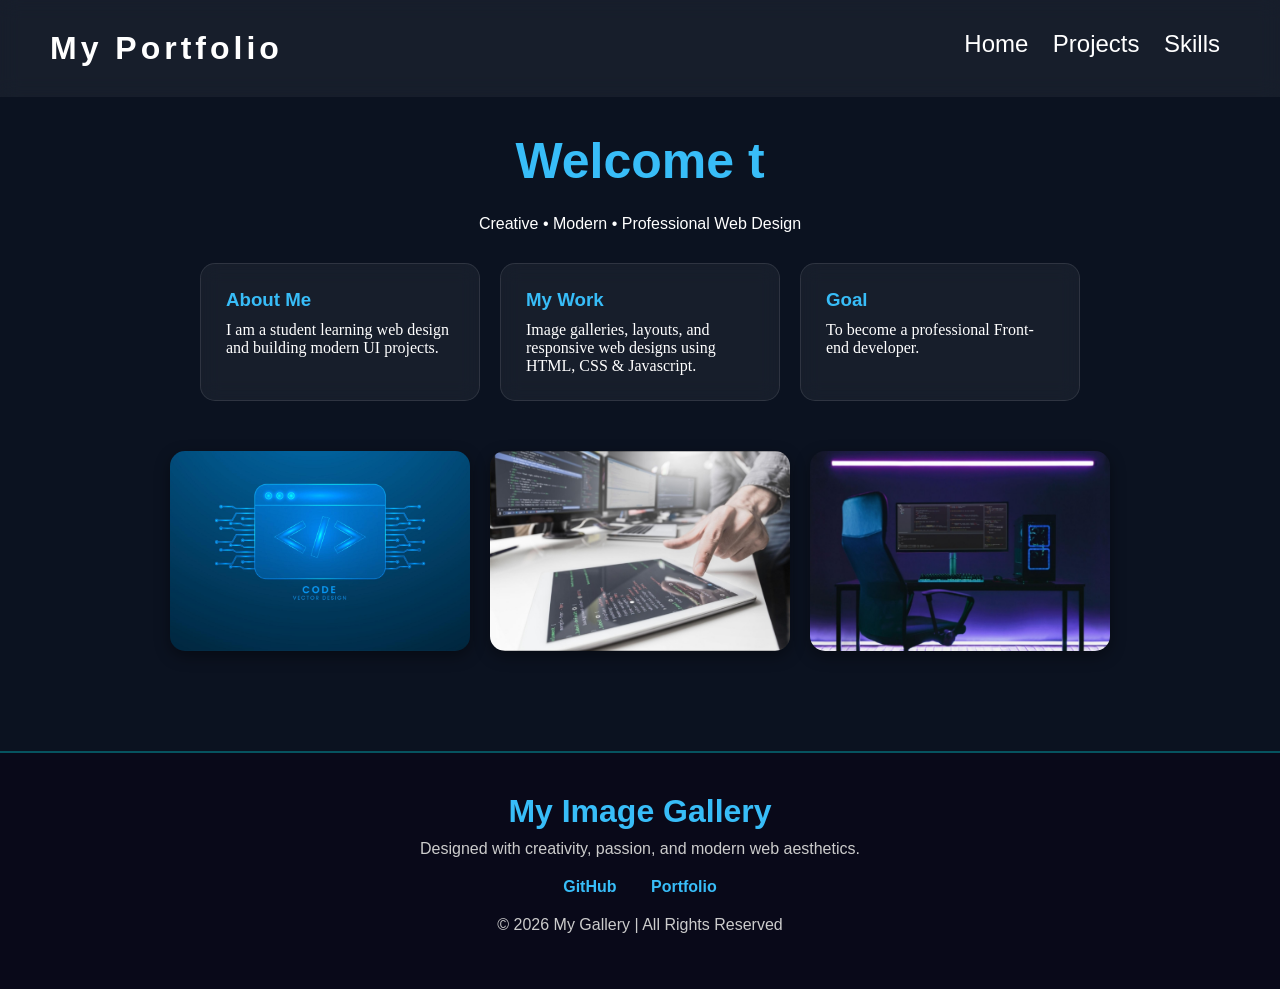
<file: index.html>
<!DOCTYPE html>
<html>
<head>
<title>Home</title>
<link rel="stylesheet" href="assets/css/style.css">
</head>
<body>
<nav>
<h2>My Portfolio</h2>
<div>
<a href="index.html" target="_blank">Home</a>
<a href="projects.html" target="_blank">Projects</a>
<a href="skills.html" target="_blank">Skills</a>
</div>
</nav>
<section class="hero">
<h1 id="title"></h1>
<p>Creative • Modern • Professional Web Design</p>
</section>
<section class="home-boxes">
<div class="card">
<h3>About Me</h3>
<p>I am a student learning web design and building modern UI projects.</p>
</div>
<div class="card">
<h3>My Work</h3>
<p>Image galleries, layouts, and responsive web designs using HTML, CSS & Javascript.</p>
</div>
<div class="card">
<h3>Goal</h3>
<p>To become a professional Front-end developer.</p>
</div>
</section>
<section class="image-section">
<img src="assets/images/code.jfif">
<img src="assets/images/coding.jfif">
<img src="assets/images/webdesign.jfif">
</section>
<footer class="footer">
<div class="footer-content">
<h3>My Image Gallery</h3>
<p>Designed with creativity, passion, and modern web aesthetics.</p>
<div class="social-links">
 <a href="https://github.com/esha-kewalramani" target="_blank">GitHub</a>
<a href="https://esha-kewalramani.github.io/Codealpha_Task1_My-Portfolio/" target="_blank">Portfolio</a>
</div>
<p class="copyright"> © 2026 My Gallery | All Rights Reserved</p>
</div>
</footer>
<script>
let text ="Welcome to My Portfolio:";
let i=0; 
function typewriter(){
if(i<text.length){
document.getElementById("title").innerHTML += text.charAt(i);
i++;
setTimeout(typewriter, 150);
}
}
typewriter();
</script>
</body>
</html>
</file>
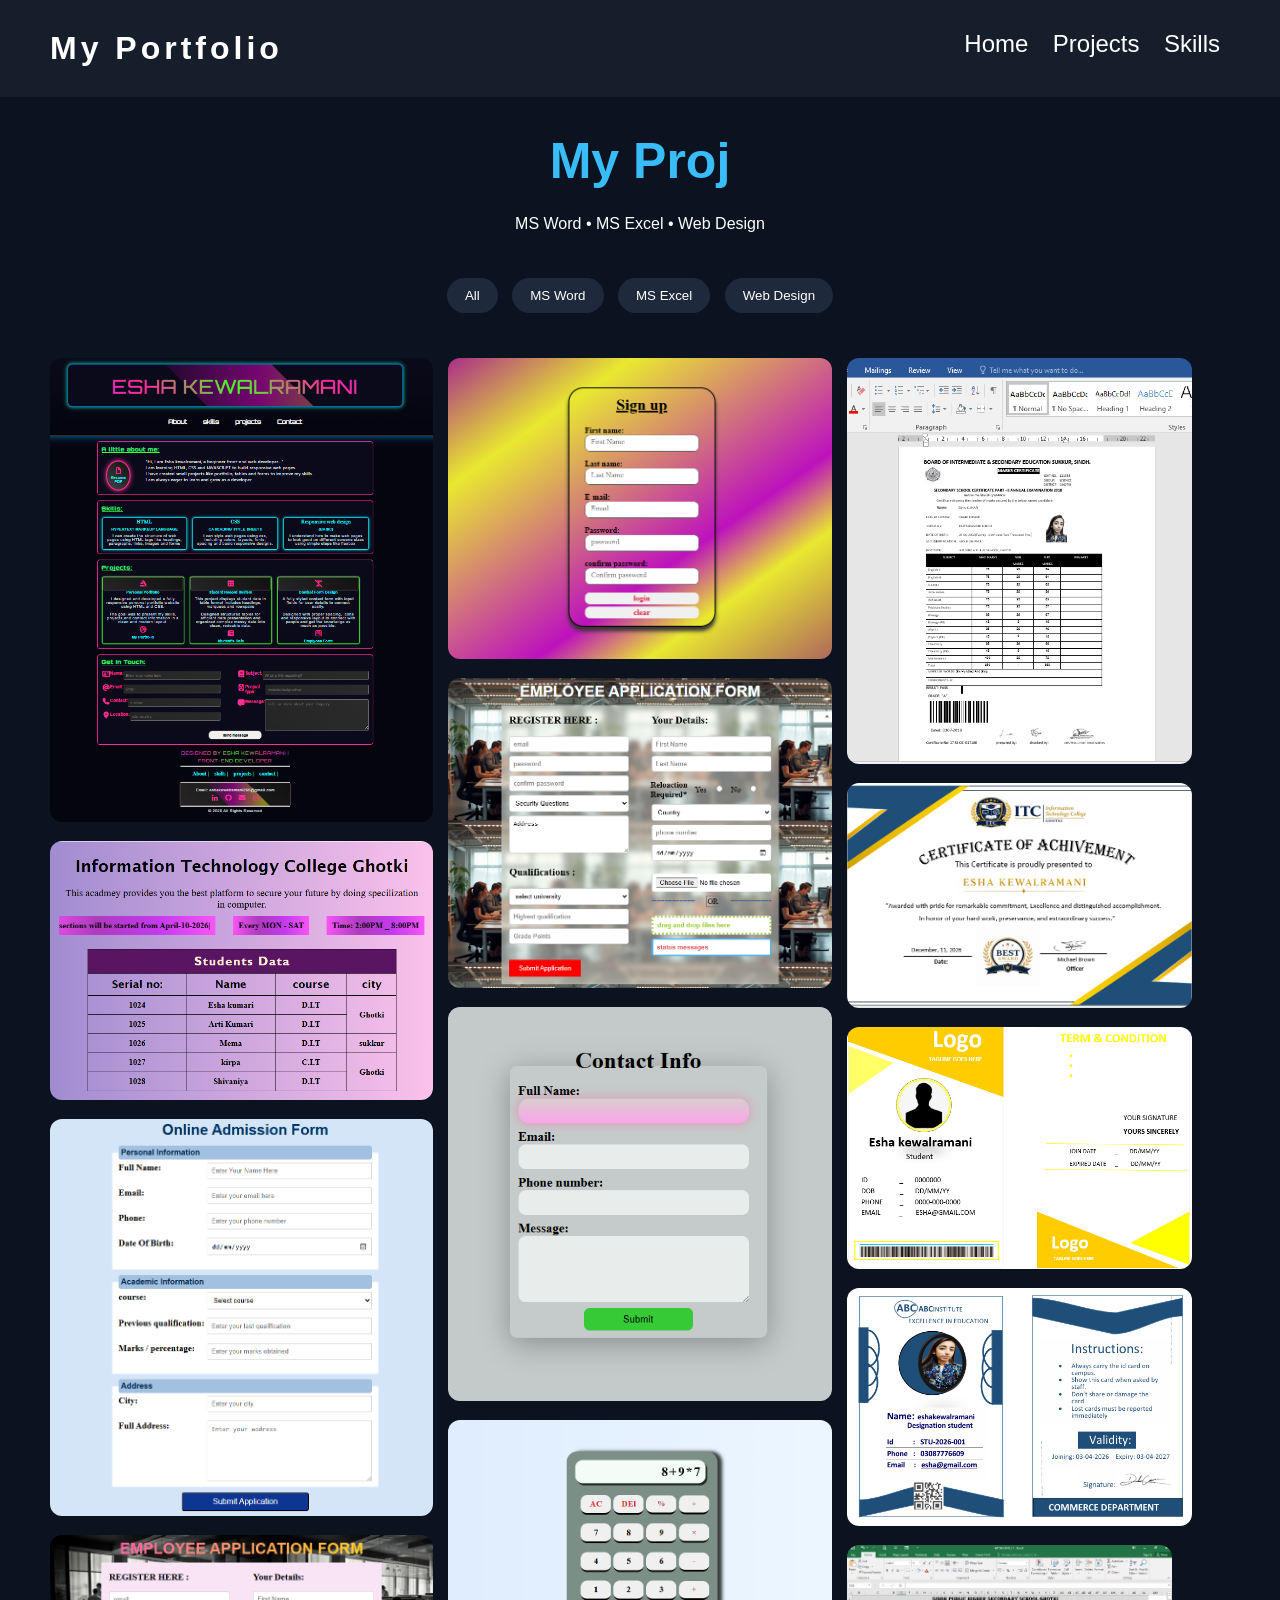
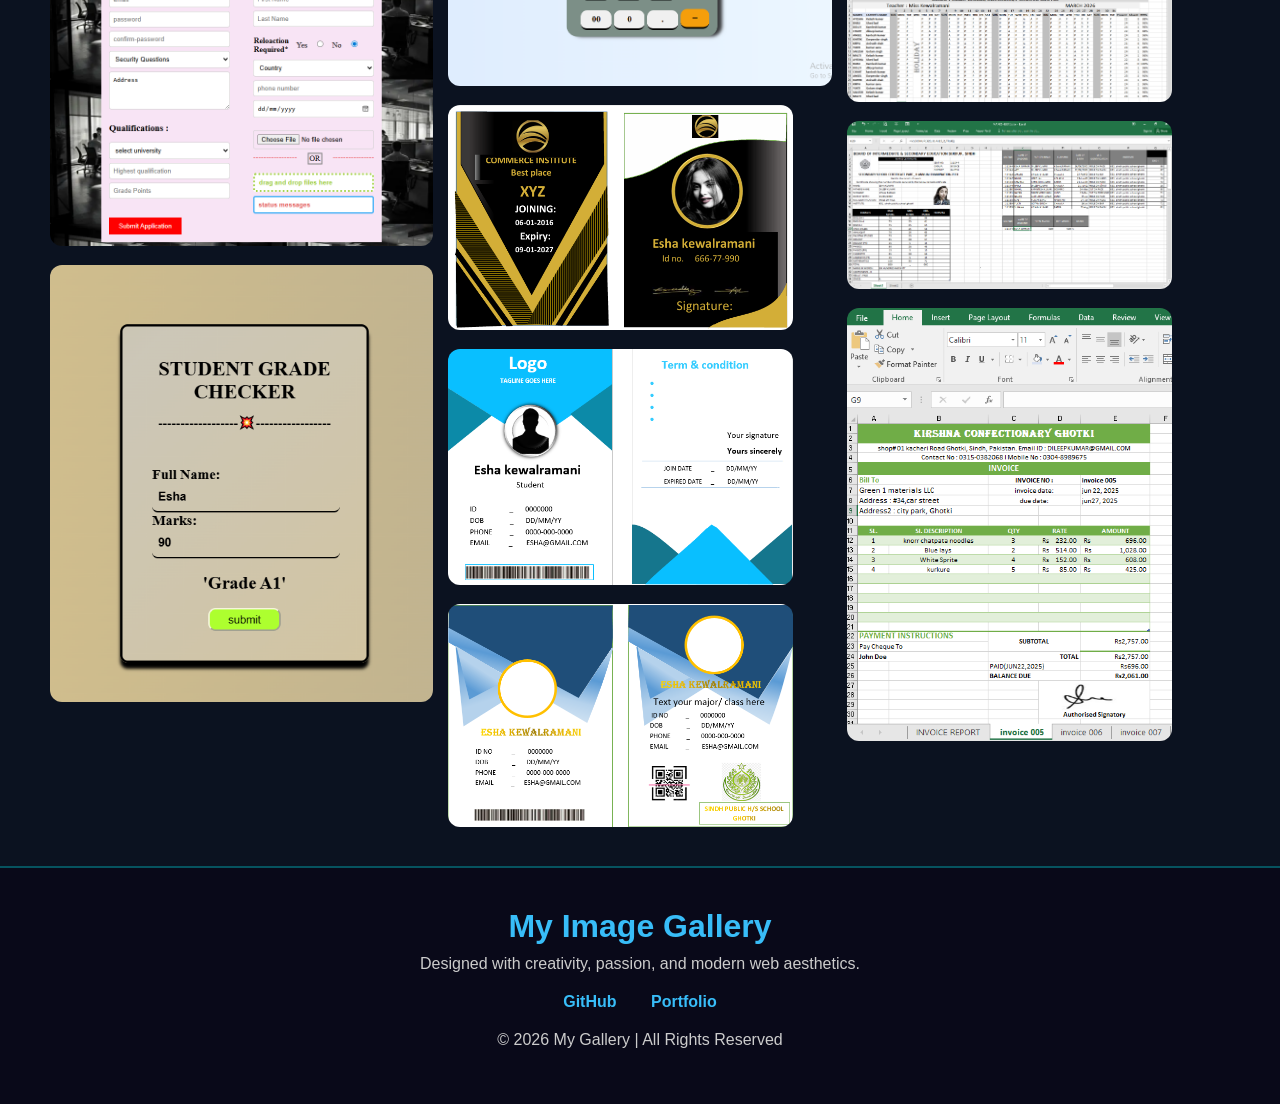
<file: projects.html>
<!DOCTYPE html>
<html>
<head>
  <title>Projects</title>
  <link rel="stylesheet" href="assets/css/style.css">
</head>
<body>
<nav>
<h2>My Portfolio</h2>
<div>
<a href="index.html"target="_blank">Home</a>
<a href="projects.html" target="_blank">Projects</a>
<a href="skills.html" target="_blank">Skills</a>
</div>
</nav>
<section class="hero">
<h1 id="script"></h1>
<p>MS Word • MS Excel • Web Design</p>
</section>
<div class="filters">
<button onclick="filter('all')">All</button>
<button onclick="filter('word')">MS Word</button>
<button onclick="filter('excel')">MS Excel</button>
<button onclick="filter('web')">Web Design</button>
</div>
<div class="gallery">
<img src="assets/images/portfolio.png" class="item web">
<img src="assets/images/table.png" class="item web tall">
<img src="assets/images/form.png" class="item web">
<img src="assets/images/employeeform2.png" class="item web">
<img src="assets/images/studentresultchecker.png" class="item web">
<img src="assets/images/signup.png" class="item web">
<img src="assets/images/employeeform.png" class="item web">
<img src="assets/images/simpleform.png" class="item web">
<img src="assets/images/calculator.png" class="item web">
  <!-- WORD -->
<img src="assets/images/b&wcard.png" class="item word">
<img src="assets/images/bluecard.png" class="item word">
<img src="assets/images/card.png" class="item word">
<img src="assets/images/doc.png" class="item word">
<img src="assets/images/Certificate.png" class="item word">
<img src="assets/images/yellowcard.png" class="item word">
<img src="assets/images/IDcard.png" class="item word">
  <!-- EXCEL -->
<img src="assets/images/attendancesheet.png" class="item excel">
<img src="assets/images/marsheet.png" class="item excel">
<img src="assets/images/invoicereport.png" class="item excel">
</div>
<div id="lightbox">
  <span onclick="closeBox()">&times;</span>

  <button onclick="prevImg()" class="prev">❮</button>

  <img id="lightbox-img">

  <button onclick="nextImg()" class="next">❯</button>
</div>
<footer class="footer">
    <div class="footer-content">
        <h3>My Image Gallery</h3>
        <p>Designed with creativity, passion, and modern web aesthetics.</p>
        <div class="social-links">
            <a href="https://github.com/esha-kewalramani" target="_blank">GitHub</a>
            <a href="https://esha-kewalramani.github.io/Codealpha_Task1_My-Portfolio/" target="_blank">Portfolio</a>
        </div>
        <p class="copyright">
            © 2026 My Gallery | All Rights Reserved
        </p>
    </div>
</footer>
<script src="assets/js/gallery.js"></script>
<script>
      let text ="My Projects";
    let i=0; 
    function typewriter(){
        if(i<text.length){
            document.getElementById("script").innerHTML += text.charAt(i);
            i++;
            setTimeout(typewriter, 250);
        }
    }
    typewriter();
</script>
</body>
</html>
</file>
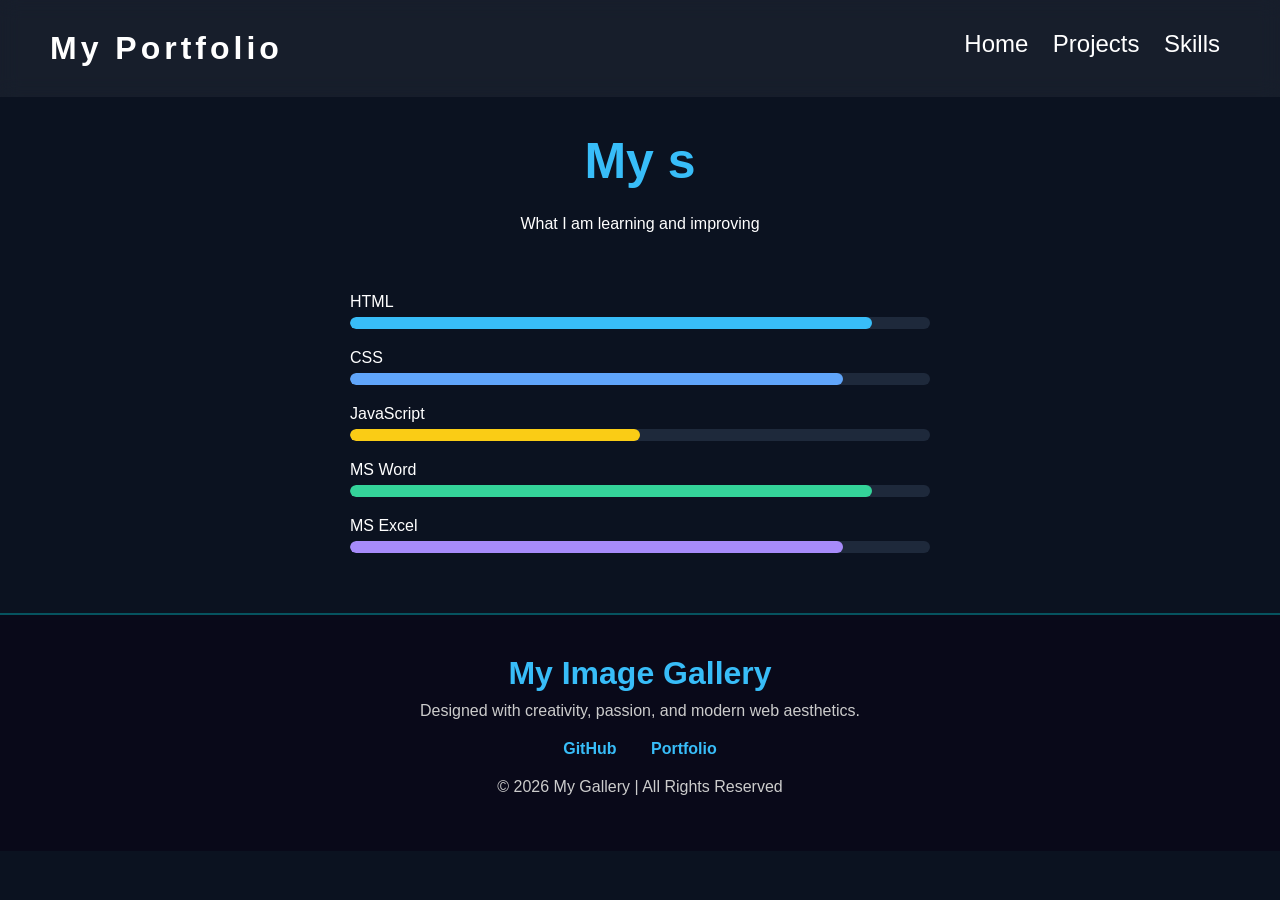
<file: skills.html>
<!DOCTYPE html>
<html>
<head>
  <title>Skills</title>
  <link rel="stylesheet" href="assets/css/style.css">
</head>
<body>
<nav>
<h2>My Portfolio</h2>
<div>
<a href="index.html" target="_blank">Home</a>
<a href="projects.html" target="_blank">Projects</a>
<a href="skills.html" target="_blank">Skills</a>
</div>
</nav>
<section class="hero">
<h1 id="demo"></h1>
<p>What I am learning and improving</p>
</section>
<section class="skills">
<div class="skill">
<p>HTML</p>
<div class="bar"><div class="fill html"></div></div>
</div>
<div class="skill">
<p>CSS</p>
<div class="bar"><div class="fill css"></div></div>
</div>
<div class="skill">
<p>JavaScript</p>
<div class="bar"><div class="fill js"></div></div>
</div>
<div class="skill">
<p>MS Word</p>
<div class="bar"><div class="fill word"></div></div>
</div>
 <div class="skill">
<p>MS Excel</p>
<div class="bar"><div class="fill excel"></div></div>
</div>
</section>
<footer class="footer">
    <div class="footer-content">
        <h3>My Image Gallery</h3>
        <p>Designed with creativity, passion, and modern web aesthetics.</p>
        <div class="social-links">
            <a href="https://github.com/esha-kewalramani" target="_blank">GitHub</a>
            <a href="https://esha-kewalramani.github.io/Codealpha_Task1_My-Portfolio/" target="_blank">Portfolio</a>
        </div>
        <p class="copyright">
            © 2026 My Gallery | All Rights Reserved
        </p>
    </div>
</footer>
<script>
    let text ="My skills";
    let i=0; 
    function typewriter(){
        if(i<text.length){
            document.getElementById("demo").innerHTML += text.charAt(i);
            i++;
            setTimeout(typewriter, 250);
        }
    }
    typewriter();
</script>
</body>
</html>
</file>
<file: assets/css/style.css>
*{
  margin:0;
  padding:0;
  box-sizing:border-box;
  font-family: Arial, sans-serif;
}
:root{
  --neon-blue:#38bdf8;
--neon-pink:#f80c82;
}
body{
  background: #0b1220;
  color:#fff;
}
nav{
  display:flex;
  justify-content:space-between;
  padding:30px 50px;
  background: rgba(255,255,255,0.05);
  backdrop-filter: blur(10px);
}
nav a{
  color:#fff;
  margin:0 10px;
  text-decoration:none;
  font-size: x-large;
}
nav a:hover{
    cursor: pointer;
    color:#38bdf8 ;
    font-size: xx-large;
}
h2{
  font-size: xx-large;
  font-weight: 900;
  letter-spacing: 4px;
  color: white;
}
.hero{
  text-align:center;
  padding:60px 20px 20px;
}
.hero h1{
  font-size:50px;
  color:#38bdf8;
  position: relative;
  top: -25px;
}
.home-boxes{
  display:flex;
  justify-content:center;
  flex-wrap:wrap;
  gap:20px;
  padding:40px 20px;
}
.card{
  background: rgba(255,255,255,0.05);
  padding:25px;
  width:280px;
    position: relative;
  top: -30px;
  border-radius:15px;
  backdrop-filter: blur(10px);
  border:1px solid rgba(255,255,255,0.1);
  transition:0.3s;
}
.card:hover{
  transform:translateY(-8px);
  border-color:#38bdf8;
}
.card h3{
  margin-bottom:10px;
  color:#38bdf8;
}
.card p{
    font-family: Georgia, 'Times New Roman', Times, serif;
}
.image-section {
  position: relative;
  top: -60px;
    display: flex;
    justify-content: center;
    gap: 20px;
    padding: 40px 20px;
    flex-wrap: wrap;
}
.image-section img {
    width: 300px;
    height: 200px;
    object-fit: cover;
    border-radius: 15px;
    box-shadow: 0 5px 15px rgba(0,0,0,0.4);
    transition: 0.3s ease;
}
.image-section img:hover {
    transform: scale(1.05);
    box-shadow: 0 8px 20px rgba(0,0,0,0.6);
}
.filters{
  text-align:center;
  margin:20px 0;
}
.filters button{
  padding:10px 18px;
  margin:5px;
  border:none;
  border-radius:20px;
  cursor:pointer;
  background:#1e293b;
  color:white;
  transition:0.3s;
}
.filters button:hover{
  background:#38bdf8;
  color:black;
}
.gallery{
  column-count:3;
  column-gap:15px;
  padding:20px 50px;
}
.item{
  width:100%;
  margin-bottom:15px;
  border-radius:12px;
  cursor:pointer;
  transition:0.3s;
}
.item:hover{
  transform:scale(1.03);
}
.skills{
  padding:40px 60px;
  max-width:700px;
  margin:auto;
}
.skill{
  margin-bottom:20px;
}
.skill p{
  margin-bottom:6px;
}
.bar{
  width:100%;
  height:12px;
  background:#1e293b;
  border-radius:20px;
  overflow:hidden;
}
.fill{
  height:100%;
  border-radius:20px;
}
.html{ width:90%; background:#38bdf8; }
.css{ width:85%; background:#60a5fa; }
.js{ width:50%; background:#facc15; }
.word{ width:90%; background:#34d399; }
.excel{ width:85%; background:#a78bfa; }
#lightbox{
  display:none;
  position:fixed;
  inset:0;
  background:rgba(0,0,0,0.9);
  justify-content:center;
  align-items:center;
}
#lightbox img{
  width:80%;
  max-width:700px;
}
#lightbox span{
  position:absolute;
  top:20px;
  right:30px;
  font-size:40px;
  cursor:pointer;
}
.prev, .next {
  position: absolute;
  top: 50%;
  transform: translateY(-50%);
  font-size: 40px;
  background: none;
  border: none;
  color: white;
  cursor: pointer;
  padding: 10px;
  user-select: none;
}

.prev {
  left: 15px;
}

.next {
  right: 15px;
}

.prev:hover, .next:hover {
  color: #ccc;
}
.footer {
    background: rgba(10, 10, 26, 0.95);
    color: white;
    padding: 40px 20px;
    text-align: center;
    border-top: 2px solid rgba(0, 255, 255, 0.3);
    backdrop-filter: blur(10px);
}
.footer h3 {
    font-size: 2rem;
    margin-bottom: 10px;
    color: var(--neon-blue);
}
.footer p {
    font-size: 1rem;
    color: #ccc;
    margin-bottom: 15px;
}
.social-links {
    margin: 20px 0;
}
.social-links a {
    color: var(--neon-blue);
    text-decoration: none;
    margin: 0 15px;
    font-weight: bold;
    transition: 0.3s ease;
}

.social-links a:hover {
    color: var(--neon-blue);
    text-shadow: 0 0 10px var(--neon-blue);
}

copyright {
    font-size: 0.9rem;
    color: #888;
}
@media(max-width:900px){
  .gallery{ column-count:2; }
}

@media(max-width:600px){
  .gallery{ column-count:1; }
}
</file>
